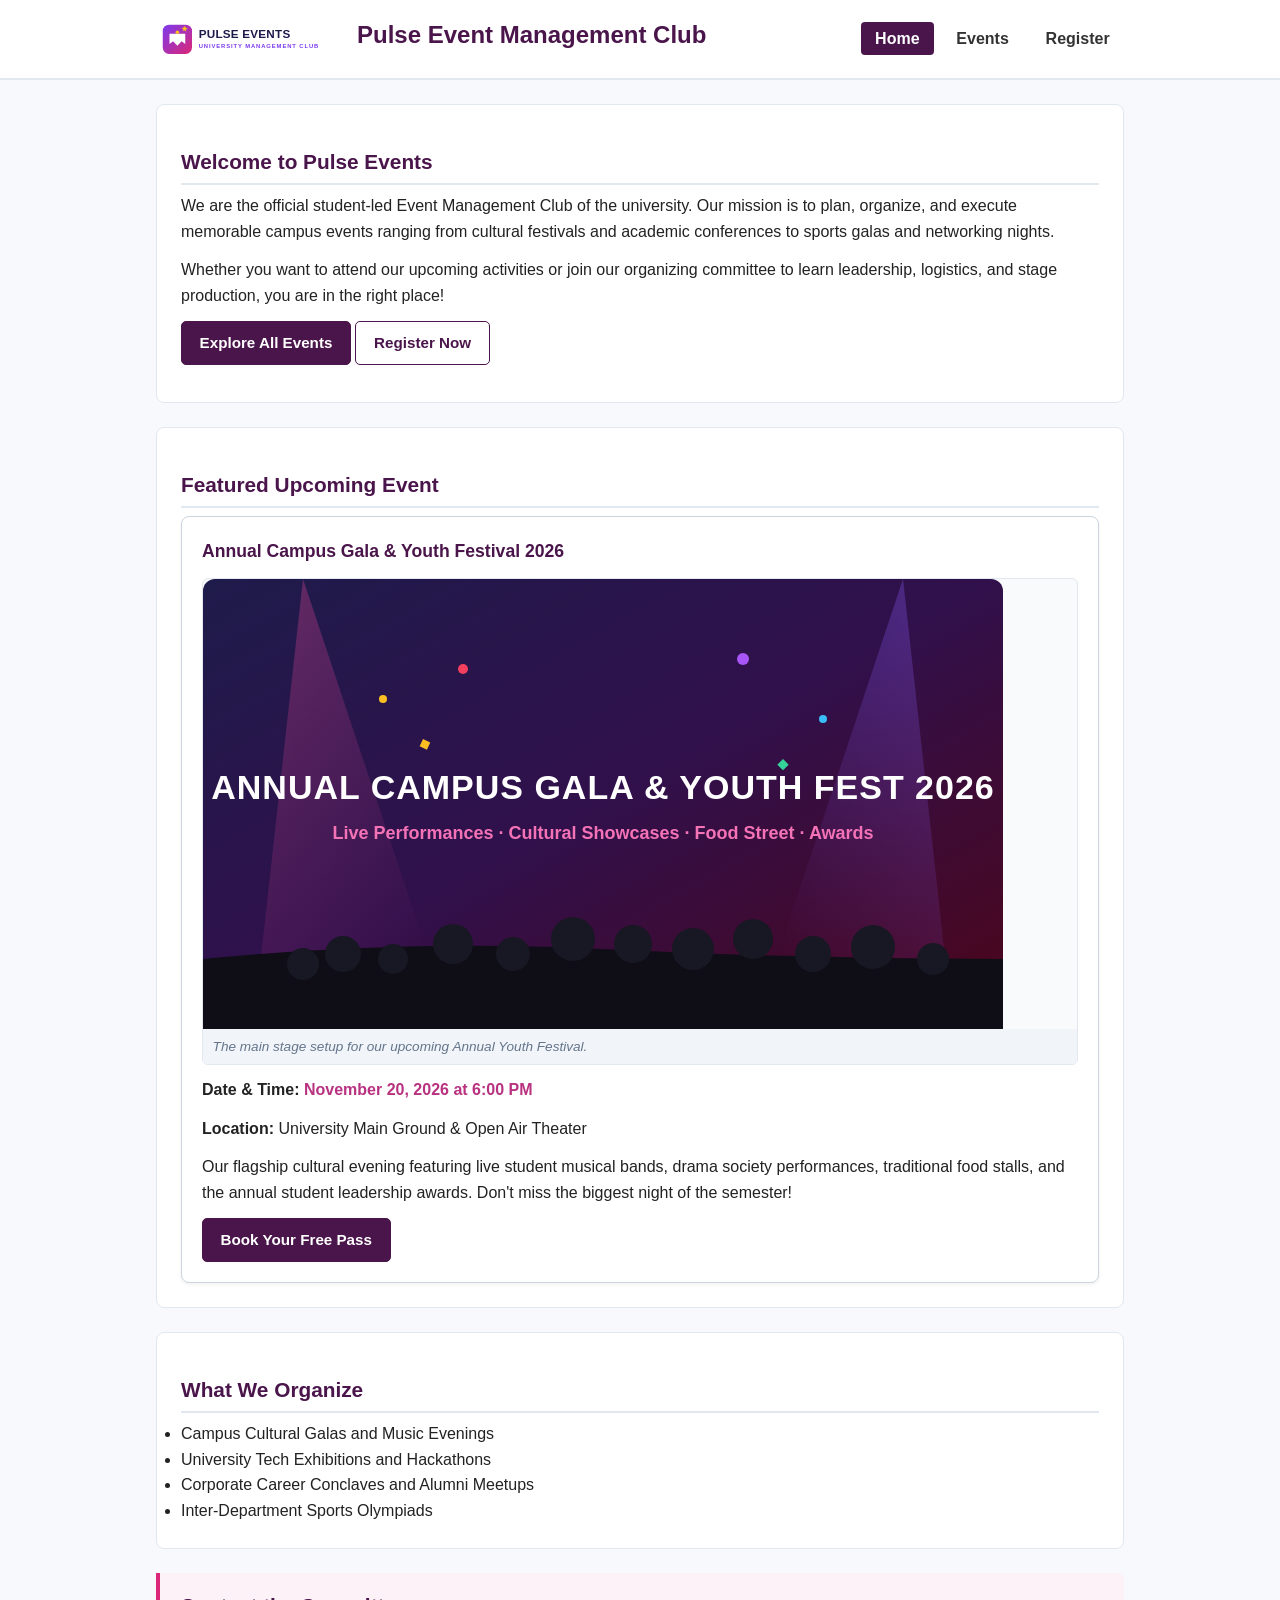
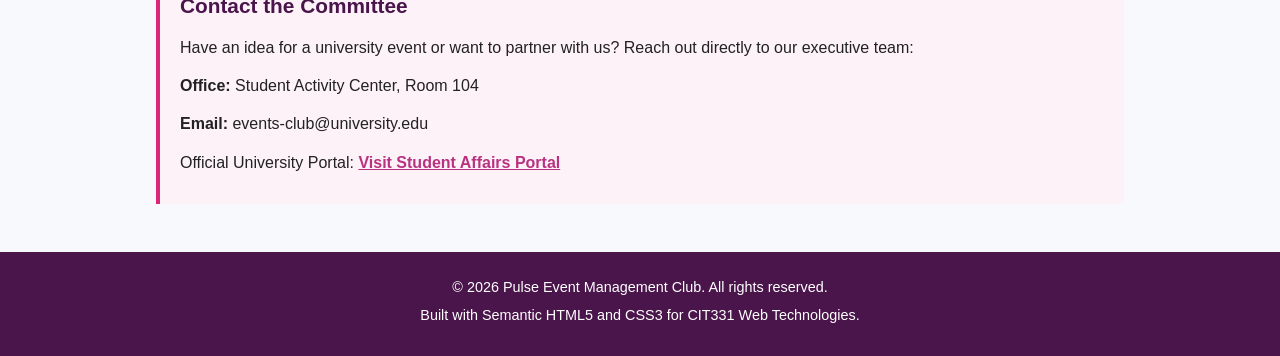
<file: index.html>
<!DOCTYPE html>
<html lang="en">
<head>
    <meta charset="UTF-8">
    <meta name="viewport" content="width=device-width, initial-scale=1.0">
    <title>Pulse Event Management Club | Home</title>
    <link rel="stylesheet" href="css/style.css">
</head>
<body>

    <!-- Header Section with Logo and Navigation -->
    <header>
        <div class="header-inner">
            <div class="club-brand">
                <img src="images/logo.svg" alt="Pulse Event Management Club Logo" class="logo">
                <h1>Pulse Event Management Club</h1>
            </div>
            <nav>
                <ul>
                    <li><a href="index.html" class="active">Home</a></li>
                    <li><a href="events.html">Events</a></li>
                    <li><a href="register.html">Register</a></li>
                </ul>
            </nav>
        </div>
    </header>

    <!-- Main Content (Only one main per page) -->
    <main>

        <!-- Club Introduction Section -->
        <section class="intro-section">
            <h2>Welcome to Pulse Events</h2>
            <p>
                We are the official student-led Event Management Club of the university. Our mission is to plan, organize, and execute memorable campus events ranging from cultural festivals and academic conferences to sports galas and networking nights.
            </p>
            <p>
                Whether you want to attend our upcoming activities or join our organizing committee to learn leadership, logistics, and stage production, you are in the right place!
            </p>
            <p>
                <a href="events.html" class="button">Explore All Events</a>
                <a href="register.html" class="button button-outline">Register Now</a>
            </p>
        </section>

        <!-- Featured Upcoming Event Section -->
        <section class="featured-section">
            <h2>Featured Upcoming Event</h2>
            
            <!-- Semantic Article for the Event -->
            <article class="featured-card">
                <h3>Annual Campus Gala &amp; Youth Festival 2026</h3>
                
                <figure>
                    <img src="images/featured-event.svg" alt="Celebration stage with lights and student audience at Annual Gala">
                    <figcaption>The main stage setup for our upcoming Annual Youth Festival.</figcaption>
                </figure>

                <p>
                    <strong>Date &amp; Time:</strong> 
                    <time datetime="2026-11-20T18:00">November 20, 2026 at 6:00 PM</time>
                </p>
                <p>
                    <strong>Location:</strong> University Main Ground &amp; Open Air Theater
                </p>
                <p>
                    Our flagship cultural evening featuring live student musical bands, drama society performances, traditional food stalls, and the annual student leadership awards. Don't miss the biggest night of the semester!
                </p>

                <a href="register.html" class="button">Book Your Free Pass</a>
            </article>
        </section>

        <!-- What We Do List Section -->
        <section class="services-section">
            <h2>What We Organize</h2>
            <ul>
                <li>Campus Cultural Galas and Music Evenings</li>
                <li>University Tech Exhibitions and Hackathons</li>
                <li>Corporate Career Conclaves and Alumni Meetups</li>
                <li>Inter-Department Sports Olympiads</li>
            </ul>
        </section>

        <!-- Aside Section: Committee Contact Box -->
        <aside class="contact-aside">
            <h2>Contact the Committee</h2>
            <p>Have an idea for a university event or want to partner with us? Reach out directly to our executive team:</p>
            <p><strong>Office:</strong> Student Activity Center, Room 104</p>
            <p><strong>Email:</strong> events-club@university.edu</p>
            <p>
                Official University Portal: 
                <a href="https://www.google.com" target="_blank" rel="noopener noreferrer">Visit Student Affairs Portal</a>
            </p>
        </aside>

    </main>

    <!-- Footer Section -->
    <footer>
        <p>&copy; 2026 Pulse Event Management Club. All rights reserved.</p>
        <p>Built with Semantic HTML5 and CSS3 for CIT331 Web Technologies.</p>
    </footer>

</body>
</html>
</file>
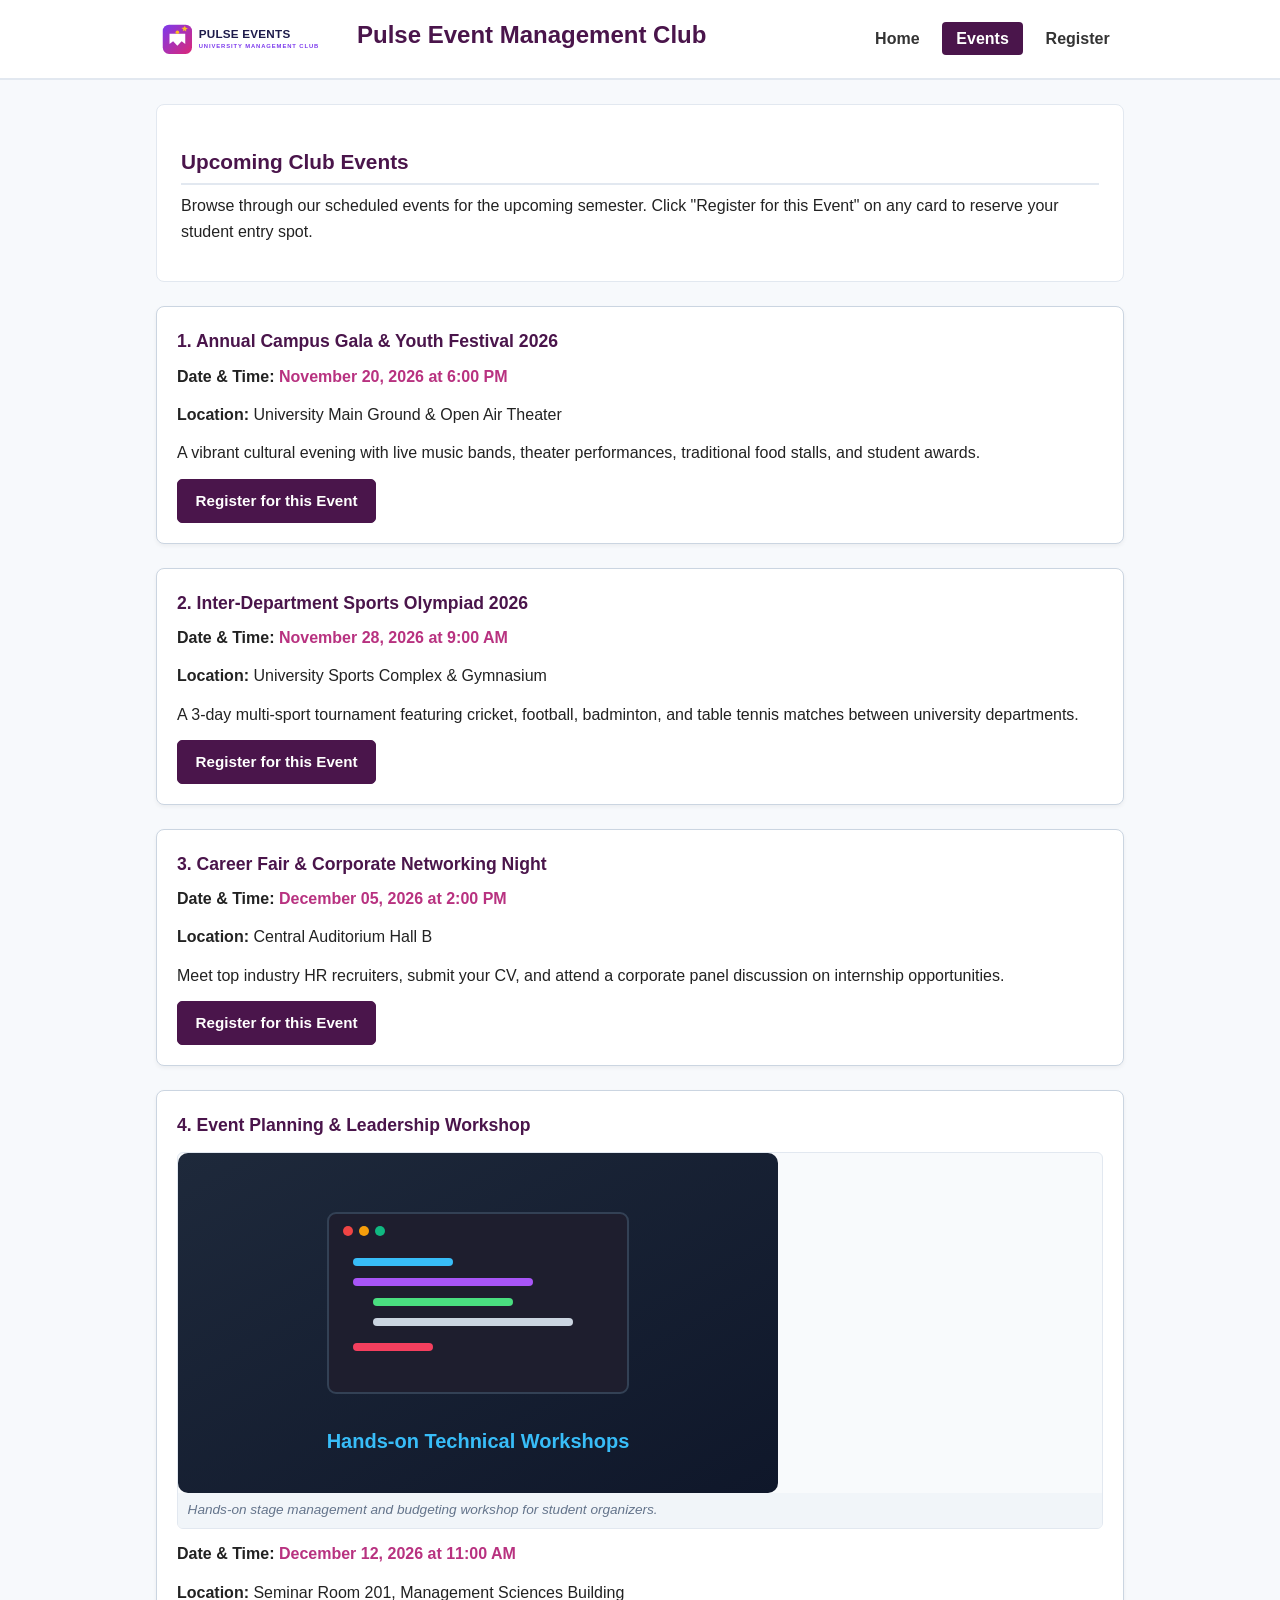
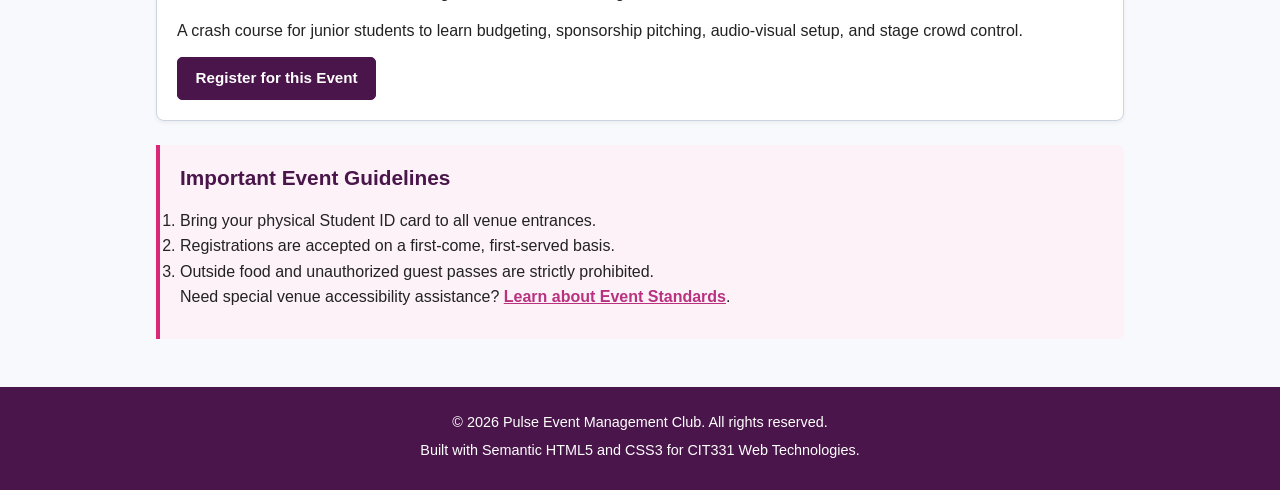
<file: event.html>
<!DOCTYPE html>
<html lang="en">
<head>
    <meta charset="UTF-8">
    <meta name="viewport" content="width=device-width, initial-scale=1.0">
    <title>Pulse Event Management Club | Events</title>
    <link rel="stylesheet" href="css/style.css">
</head>
<body>

    <!-- Header Section with Navigation -->
    <header>
        <div class="header-inner">
            <div class="club-brand">
                <img src="images/logo.svg" alt="Pulse Event Management Club Logo" class="logo">
                <h1>Pulse Event Management Club</h1>
            </div>
            <nav>
                <ul>
                    <li><a href="index.html">Home</a></li>
                    <li><a href="events.html" class="active">Events</a></li>
                    <li><a href="register.html">Register</a></li>
                </ul>
            </nav>
        </div>
    </header>

    <!-- Main Content -->
    <main>

        <section class="events-intro">
            <h2>Upcoming Club Events</h2>
            <p>
                Browse through our scheduled events for the upcoming semester. Click "Register for this Event" on any card to reserve your student entry spot.
            </p>
        </section>

        <!-- Events List Container with 4 Semantic Articles -->
        <section class="events-list">

            <!-- Event 1 -->
            <article class="event-card">
                <h3>1. Annual Campus Gala &amp; Youth Festival 2026</h3>
                <p>
                    <strong>Date &amp; Time:</strong> 
                    <time datetime="2026-11-20T18:00">November 20, 2026 at 6:00 PM</time>
                </p>
                <p>
                    <strong>Location:</strong> University Main Ground &amp; Open Air Theater
                </p>
                <p>
                    A vibrant cultural evening with live music bands, theater performances, traditional food stalls, and student awards.
                </p>
                <a href="register.html" class="button">Register for this Event</a>
            </article>

            <!-- Event 2 -->
            <article class="event-card">
                <h3>2. Inter-Department Sports Olympiad 2026</h3>
                <p>
                    <strong>Date &amp; Time:</strong> 
                    <time datetime="2026-11-28T09:00">November 28, 2026 at 9:00 AM</time>
                </p>
                <p>
                    <strong>Location:</strong> University Sports Complex &amp; Gymnasium
                </p>
                <p>
                    A 3-day multi-sport tournament featuring cricket, football, badminton, and table tennis matches between university departments.
                </p>
                <a href="register.html" class="button">Register for this Event</a>
            </article>

            <!-- Event 3 -->
            <article class="event-card">
                <h3>3. Career Fair &amp; Corporate Networking Night</h3>
                <p>
                    <strong>Date &amp; Time:</strong> 
                    <time datetime="2026-12-05T14:00">December 05, 2026 at 2:00 PM</time>
                </p>
                <p>
                    <strong>Location:</strong> Central Auditorium Hall B
                </p>
                <p>
                    Meet top industry HR recruiters, submit your CV, and attend a corporate panel discussion on internship opportunities.
                </p>
                <a href="register.html" class="button">Register for this Event</a>
            </article>

            <!-- Event 4 -->
            <article class="event-card">
                <h3>4. Event Planning &amp; Leadership Workshop</h3>
                
                <figure>
                    <img src="images/bootcamp.svg" alt="Illustration representing interactive leadership training session">
                    <figcaption>Hands-on stage management and budgeting workshop for student organizers.</figcaption>
                </figure>

                <p>
                    <strong>Date &amp; Time:</strong> 
                    <time datetime="2026-12-12T11:00">December 12, 2026 at 11:00 AM</time>
                </p>
                <p>
                    <strong>Location:</strong> Seminar Room 201, Management Sciences Building
                </p>
                <p>
                    A crash course for junior students to learn budgeting, sponsorship pitching, audio-visual setup, and stage crowd control.
                </p>
                <a href="register.html" class="button">Register for this Event</a>
            </article>

        </section>

        <!-- Aside for Event Guidelines & External Link -->
        <aside class="guidelines-aside">
            <h2>Important Event Guidelines</h2>
            <ol>
                <li>Bring your physical Student ID card to all venue entrances.</li>
                <li>Registrations are accepted on a first-come, first-served basis.</li>
                <li>Outside food and unauthorized guest passes are strictly prohibited.</li>
            </ol>
            <p>
                Need special venue accessibility assistance? 
                <a href="https://en.wikipedia.org/wiki/Event_management" target="_blank" rel="noopener noreferrer">Learn about Event Standards</a>.
            </p>
        </aside>

    </main>

    <!-- Footer Section -->
    <footer>
        <p>&copy; 2026 Pulse Event Management Club. All rights reserved.</p>
        <p>Built with Semantic HTML5 and CSS3 for CIT331 Web Technologies.</p>
    </footer>

</body>
</html>
</file>
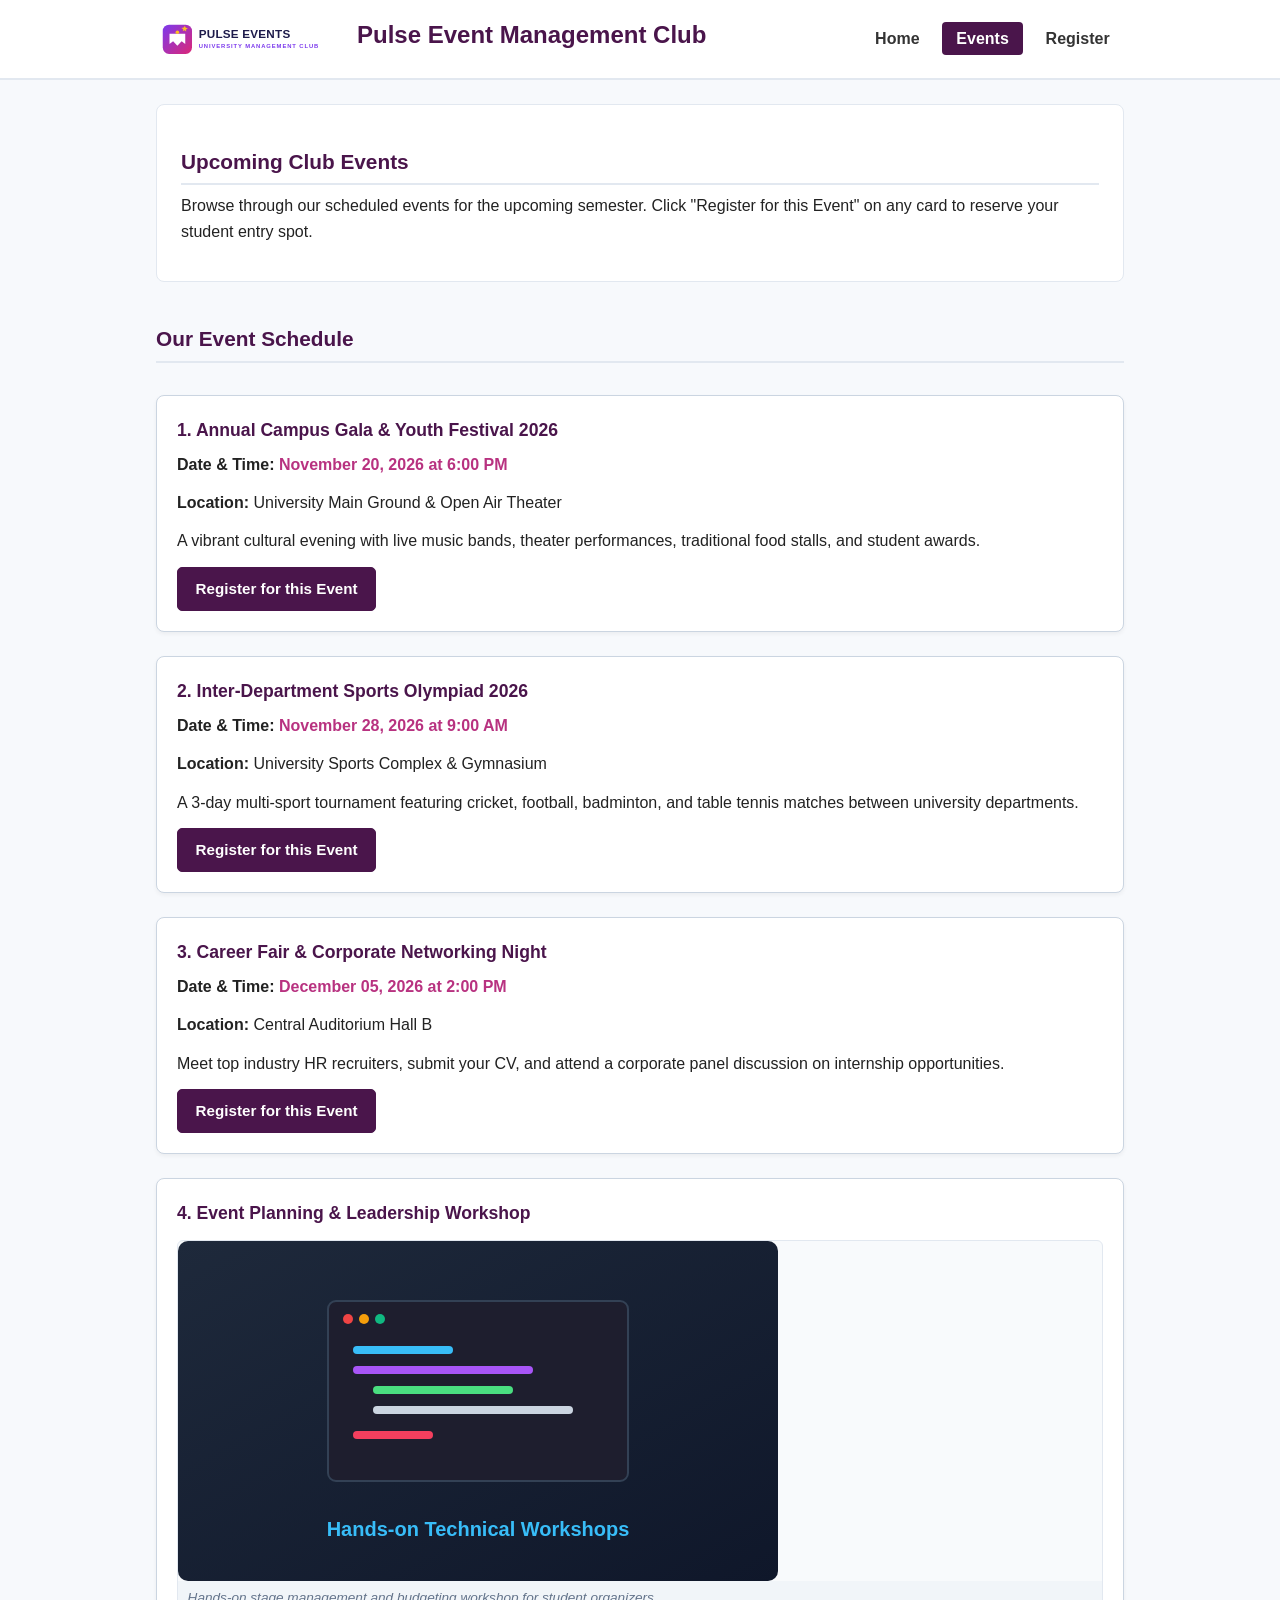
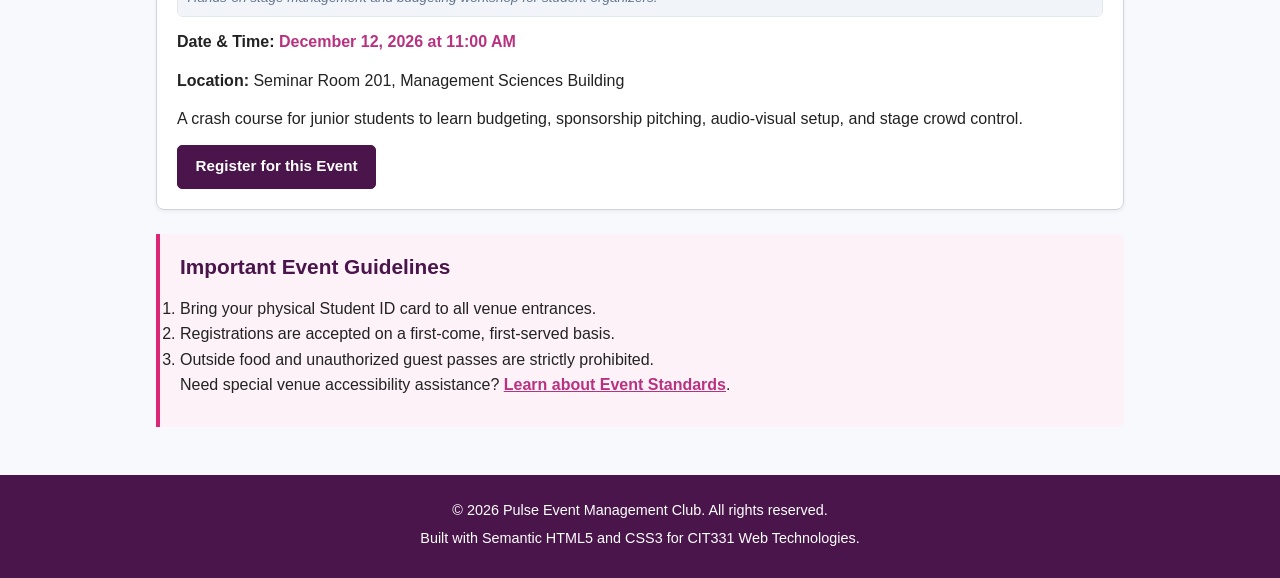
<file: events.html>
<!DOCTYPE html>
<html lang="en">
<head>
    <meta charset="UTF-8">
    <meta name="viewport" content="width=device-width, initial-scale=1.0">
    <title>Pulse Event Management Club | Events</title>
    <link rel="stylesheet" href="css/style.css">
</head>
<body>

    <!-- Header Section with Navigation -->
    <header>
        <div class="header-inner">
            <div class="club-brand">
                <img src="images/logo.svg" alt="Pulse Event Management Club Logo" class="logo">
                <h1>Pulse Event Management Club</h1>
            </div>
            <nav>
                <ul>
                    <li><a href="index.html">Home</a></li>
                    <li><a href="events.html" class="active">Events</a></li>
                    <li><a href="register.html">Register</a></li>
                </ul>
            </nav>
        </div>
    </header>

    <!-- Main Content -->
    <main>

        <section class="events-intro">
            <h2>Upcoming Club Events</h2>
            <p>
                Browse through our scheduled events for the upcoming semester. Click "Register for this Event" on any card to reserve your student entry spot.
            </p>
        </section>

        <!-- Events List Container with 4 Semantic Articles -->
        <section class="events-list">
            <h2 class="sr-only">Our Event Schedule</h2>

            <!-- Event 1 -->
            <article class="event-card">
                <h3>1. Annual Campus Gala &amp; Youth Festival 2026</h3>
                <p>
                    <strong>Date &amp; Time:</strong> 
                    <time datetime="2026-11-20T18:00">November 20, 2026 at 6:00 PM</time>
                </p>
                <p>
                    <strong>Location:</strong> University Main Ground &amp; Open Air Theater
                </p>
                <p>
                    A vibrant cultural evening with live music bands, theater performances, traditional food stalls, and student awards.
                </p>
                <a href="register.html" class="button">Register for this Event</a>
            </article>

            <!-- Event 2 -->
            <article class="event-card">
                <h3>2. Inter-Department Sports Olympiad 2026</h3>
                <p>
                    <strong>Date &amp; Time:</strong> 
                    <time datetime="2026-11-28T09:00">November 28, 2026 at 9:00 AM</time>
                </p>
                <p>
                    <strong>Location:</strong> University Sports Complex &amp; Gymnasium
                </p>
                <p>
                    A 3-day multi-sport tournament featuring cricket, football, badminton, and table tennis matches between university departments.
                </p>
                <a href="register.html" class="button">Register for this Event</a>
            </article>

            <!-- Event 3 -->
            <article class="event-card">
                <h3>3. Career Fair &amp; Corporate Networking Night</h3>
                <p>
                    <strong>Date &amp; Time:</strong> 
                    <time datetime="2026-12-05T14:00">December 05, 2026 at 2:00 PM</time>
                </p>
                <p>
                    <strong>Location:</strong> Central Auditorium Hall B
                </p>
                <p>
                    Meet top industry HR recruiters, submit your CV, and attend a corporate panel discussion on internship opportunities.
                </p>
                <a href="register.html" class="button">Register for this Event</a>
            </article>

            <!-- Event 4 -->
            <article class="event-card">
                <h3>4. Event Planning &amp; Leadership Workshop</h3>
                
                <figure>
                    <img src="images/bootcamp.svg" alt="Illustration representing interactive leadership training session">
                    <figcaption>Hands-on stage management and budgeting workshop for student organizers.</figcaption>
                </figure>

                <p>
                    <strong>Date &amp; Time:</strong> 
                    <time datetime="2026-12-12T11:00">December 12, 2026 at 11:00 AM</time>
                </p>
                <p>
                    <strong>Location:</strong> Seminar Room 201, Management Sciences Building
                </p>
                <p>
                    A crash course for junior students to learn budgeting, sponsorship pitching, audio-visual setup, and stage crowd control.
                </p>
                <a href="register.html" class="button">Register for this Event</a>
            </article>

        </section>

        <!-- Aside for Event Guidelines & External Link -->
        <aside class="guidelines-aside">
            <h2>Important Event Guidelines</h2>
            <ol>
                <li>Bring your physical Student ID card to all venue entrances.</li>
                <li>Registrations are accepted on a first-come, first-served basis.</li>
                <li>Outside food and unauthorized guest passes are strictly prohibited.</li>
            </ol>
            <p>
                Need special venue accessibility assistance? 
                <a href="https://en.wikipedia.org/wiki/Event_management" target="_blank" rel="noopener noreferrer">Learn about Event Standards</a>.
            </p>
        </aside>

    </main>

    <!-- Footer Section -->
    <footer>
        <p>&copy; 2026 Pulse Event Management Club. All rights reserved.</p>
        <p>Built with Semantic HTML5 and CSS3 for CIT331 Web Technologies.</p>
    </footer>

</body>
</html>
</file>
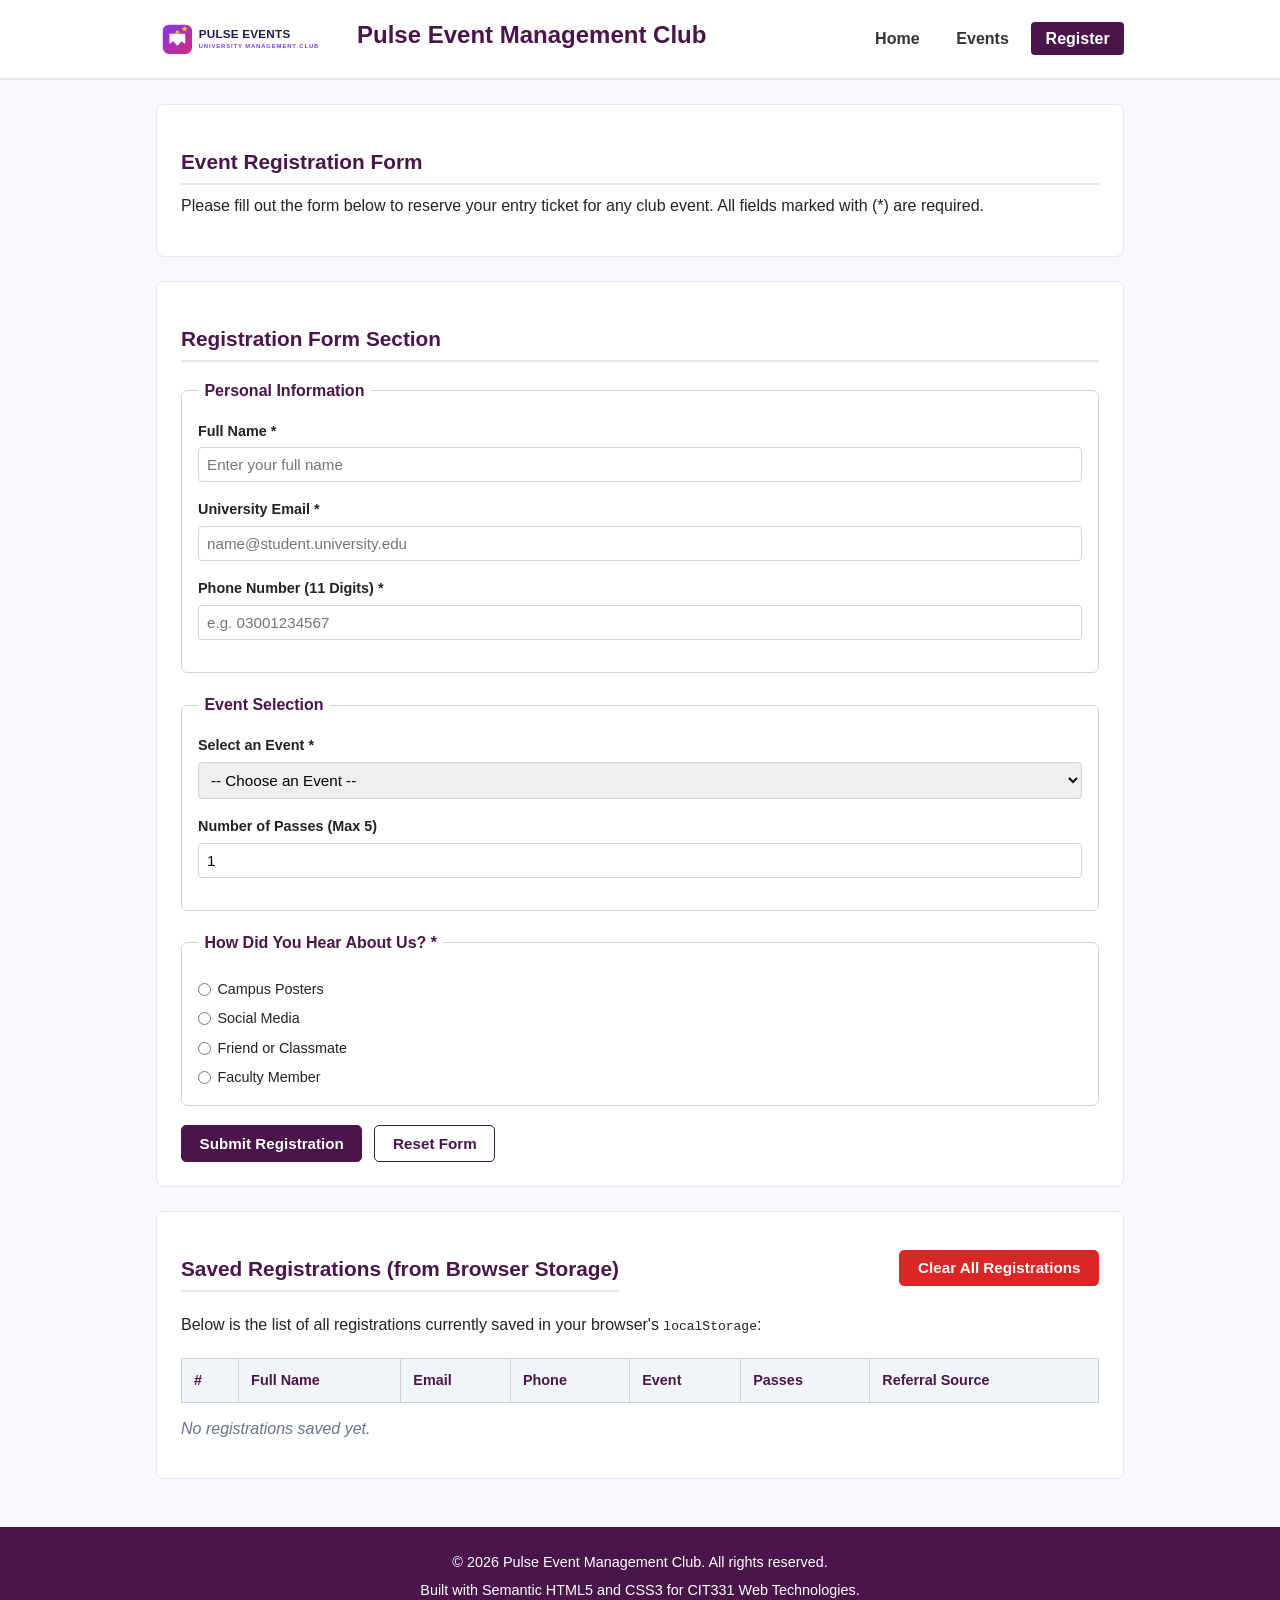
<file: register.html>
<!DOCTYPE html>
<html lang="en">
<head>
    <meta charset="UTF-8">
    <meta name="viewport" content="width=device-width, initial-scale=1.0">
    <title>Pulse Event Management Club | Register</title>
    <link rel="stylesheet" href="css/style.css">
</head>
<body>

     <!-- Header Section with Navigation -->
    <header>
        <div class="header-inner">
            <div class="club-brand">
                <img src="images/logo.svg" alt="Pulse Event Management Club Logo" class="logo">
                <h1>Pulse Event Management Club</h1>
            </div>
            <nav>
                <ul>
                    <li><a href="index.html">Home</a></li>
                    <li><a href="events.html">Events</a></li>
                    <li><a href="register.html" class="active">Register</a></li>
                </ul>
            </nav>
        </div>
    </header>

    <!-- Main Content -->
    <main>

        <section class="form-intro">
            <h2>Event Registration Form</h2>
            <p>Please fill out the form below to reserve your entry ticket for any club event. All fields marked with (*) are required.</p>
        </section>

        <!-- Registration Form -->
        <section class="form-container">
            <h2 class="sr-only">Registration Form Section</h2>
            <form id="registrationForm">

                <!-- Fieldset 1: Personal Information -->
                <fieldset>
                    <legend>Personal Information</legend>

                    <div class="form-field">
                        <label for="fullName">Full Name *</label>
                        <input type="text" id="fullName" name="fullName" required minlength="3" placeholder="Enter your full name">
                    </div>

                    <div class="form-field">
                        <label for="studentEmail">University Email *</label>
                        <input type="email" id="studentEmail" name="studentEmail" required placeholder="name@student.university.edu">
                    </div>

                    <div class="form-field">
                        <label for="phoneNumber">Phone Number (11 Digits) *</label>
                        <input type="tel" id="phoneNumber" name="phoneNumber" required pattern="[0-9]{11}" placeholder="e.g. 03001234567">
                    </div>
                </fieldset>

                <!-- Fieldset 2: Event Choice & Attendees -->
                <fieldset>
                    <legend>Event Selection</legend>

                    <div class="form-field">
                        <label for="eventSelect">Select an Event *</label>
                        <select id="eventSelect" name="eventSelect" required>
                            <option value="">-- Choose an Event --</option>
                            <option value="Annual Campus Gala & Youth Festival">Annual Campus Gala &amp; Youth Festival 2026</option>
                            <option value="Inter-Department Sports Olympiad">Inter-Department Sports Olympiad 2026</option>
                            <option value="Career Fair & Corporate Networking Night">Career Fair &amp; Corporate Networking Night</option>
                            <option value="Event Planning & Leadership Workshop">Event Planning &amp; Leadership Workshop</option>
                        </select>
                    </div>

                    <div class="form-field">
                        <label for="ticketCount">Number of Passes (Max 5)</label>
                        <input type="number" id="ticketCount" name="ticketCount" min="1" max="5" value="1">
                    </div>
                </fieldset>

                <!-- Fieldset 3: Referral Radio Buttons -->
                <fieldset>
                    <legend>How Did You Hear About Us? *</legend>
                    <div class="radio-options">
                        <label for="referralPoster">
                            <input type="radio" id="referralPoster" name="referral" value="Campus Posters" required>
                            Campus Posters
                        </label>

                        <label for="referralSocial">
                            <input type="radio" id="referralSocial" name="referral" value="Social Media">
                            Social Media
                        </label>

                        <label for="referralFriend">
                            <input type="radio" id="referralFriend" name="referral" value="Friend or Classmate">
                            Friend or Classmate
                        </label>

                        <label for="referralFaculty">
                            <input type="radio" id="referralFaculty" name="referral" value="Faculty Member">
                            Faculty Member
                        </label>
                    </div>
                </fieldset>

                <!-- Submit Button -->
                <div class="form-actions">
                    <button type="submit" class="button">Submit Registration</button>
                    <button type="reset" class="button button-outline">Reset Form</button>
                </div>

            </form>

            <!-- Success Confirmation Message -->
            <div id="confirmationMessage" class="confirmation-box"></div>
        </section>

        <!-- Saved Registrations Section (Loaded from localStorage) -->
        <section class="saved-registrations-section">
            <div class="saved-header">
                <h2>Saved Registrations (from Browser Storage)</h2>
                <button id="clearAllBtn" type="button" class="button button-danger">Clear All Registrations</button>
            </div>

            <p>Below is the list of all registrations currently saved in your browser's <code>localStorage</code>:</p>

            <div class="table-wrapper">
                <table id="registrationsTable">
                    <thead>
                        <tr>
                            <th>#</th>
                            <th>Full Name</th>
                            <th>Email</th>
                            <th>Phone</th>
                            <th>Event</th>
                            <th>Passes</th>
                            <th>Referral Source</th>
                        </tr>
                    </thead>
                    <tbody id="registrationsList">
                        <!-- Rows injected dynamically via JavaScript -->
                    </tbody>
                </table>
            </div>

            <p id="noDataText" class="empty-message">No registrations saved yet.</p>
        </section>

    </main>

    <!-- Footer Section -->
    <footer>
        <p>&copy; 2026 Pulse Event Management Club. All rights reserved.</p>
        <p>Built with Semantic HTML5 and CSS3 for CIT331 Web Technologies.</p>
    </footer>

    <!-- Short plain JavaScript for form and localStorage -->
    <script src="js/register.js"></script>

</body>
</html>
</file>
<file: css/style.css>
/* ==========================================================================
   CIT331 - Assignment 1: Web Technologies
   Club Event Website Stylesheet: Pulse Event Management Club
   File: css/style.css
   ========================================================================== */

/* --------------------------------------------------------------------------
   1. Box Model & Reset (Universal Selector)
   -------------------------------------------------------------------------- */
* {
    box-sizing: border-box; /* Applied to all elements */
    margin: 0;
    padding: 0;
}

/* --------------------------------------------------------------------------
   2. Element Selectors (Base Typography & Body)
   -------------------------------------------------------------------------- */
body {
    font-family: Arial, Helvetica, sans-serif; /* Clean readable font stack */
    line-height: 1.6;
    color: #222222; /* High contrast dark text */
    background-color: #f7f9fc; /* Soft light background */
}

/* Grouping Selector: h1, h2, h3 */
h1, h2, h3 {
    color: #4a154b; /* Deep event purple */
    margin-bottom: 0.5rem;
}

h1 {
    font-size: 1.5rem;
}

h2 {
    font-size: 1.3rem;
    border-bottom: 2px solid #e2e8f0;
    padding-bottom: 0.3rem;
    margin-top: 1rem;
}

h3 {
    font-size: 1.1rem;
}

p {
    margin-bottom: 0.8rem;
}

img {
    max-width: 100%;
    height: auto;
    display: block;
}

/* Semantic <time> Element */
time {
    font-weight: bold;
    color: #b83280;
}

/* --------------------------------------------------------------------------
   3. Header & Navigation (Flexbox Layout)
   -------------------------------------------------------------------------- */
header {
    background-color: #ffffff;
    border-bottom: 2px solid #e2e8f0;
}

.header-inner {
    max-width: 1000px;
    margin: 0 auto;
    padding: 1rem;
    display: flex; /* Flexbox */
    justify-content: space-between;
    align-items: center;
    flex-wrap: wrap;
    gap: 1rem;
}

.club-brand {
    display: flex;
    align-items: center;
    gap: 0.75rem;
}

.logo {
    height: 45px;
    width: auto;
}

/* Descendant Selector: nav a */
nav a {
    text-decoration: none;
    color: #333333;
    font-weight: bold;
    padding: 0.5rem 0.9rem;
    border-radius: 4px;
    transition: background-color 0.2s ease, color 0.2s ease; /* Transition */
}

/* Child Selector: nav > ul */
nav > ul {
    list-style: none;
    display: flex; /* Flexbox */
    gap: 0.5rem;
}

/* Pseudo-class: :hover */
nav a:hover {
    background-color: #f1f5f9;
    color: #b83280;
}

/* Class Selector: .active */
.active {
    background-color: #4a154b !important;
    color: #ffffff !important;
}

/* Focus Pseudo-class for Keyboard Accessibility */
a:focus,
button:focus,
input:focus,
select:focus {
    outline: 2px solid #4a154b;
}

/* --------------------------------------------------------------------------
   4. Main Content Layout
   -------------------------------------------------------------------------- */
main {
    max-width: 1000px;
    margin: 1.5rem auto 3rem auto;
    padding: 0 1rem;
}

/* Generic Section Spacing */
section {
    background-color: #ffffff;
    border: 1px solid #e2e8f0;
    border-radius: 8px;
    padding: 1.5rem;
    margin-bottom: 1.5rem;
}

/* --------------------------------------------------------------------------
   5. Event Cards (Flexbox & Box Model)
   -------------------------------------------------------------------------- */
.events-list {
    display: flex; /* Flexbox Layout for events */
    flex-direction: column;
    gap: 1.5rem;
    background: transparent;
    border: none;
    padding: 0;
}

/* Event Card Box Model: margin, padding, border, border-radius */
.event-card,
.featured-card {
    background-color: #ffffff;
    border: 1px solid #cbd5e1;
    border-radius: 8px;
    padding: 1.25rem;
    box-shadow: 0 2px 4px rgba(0, 0, 0, 0.05);
    transition: transform 0.2s ease, box-shadow 0.2s ease; /* Bonus transition */
}

.event-card:hover,
.featured-card:hover {
    transform: translateY(-2px);
    box-shadow: 0 4px 8px rgba(0, 0, 0, 0.1);
}

/* Figure & Figcaption */
figure {
    margin: 0.8rem 0;
    border: 1px solid #e2e8f0;
    border-radius: 6px;
    overflow: hidden;
    background-color: #f8fafc;
}

figcaption {
    padding: 0.4rem 0.6rem;
    font-size: 0.85rem;
    color: #64748b;
    font-style: italic;
    background-color: #f1f5f9;
}

/* --------------------------------------------------------------------------
   6. Buttons
   -------------------------------------------------------------------------- */
.button {
    display: inline-block;
    padding: 0.55rem 1.1rem;
    font-size: 0.95rem;
    font-weight: bold;
    text-decoration: none;
    border-radius: 5px;
    border: 1px solid #4a154b;
    background-color: #4a154b;
    color: #ffffff;
    cursor: pointer;
    transition: background-color 0.2s ease;
}

.button:hover {
    background-color: #320d33;
}

.button-outline {
    background-color: transparent;
    color: #4a154b;
}

.button-outline:hover {
    background-color: #f3e8ff;
}

.button-danger {
    background-color: #dc2626;
    border-color: #dc2626;
}

.button-danger:hover {
    background-color: #b91c1c;
}

/* --------------------------------------------------------------------------
   7. Aside Box & Attribute Selector
   -------------------------------------------------------------------------- */
aside {
    background-color: #fdf2f8;
    border-left: 4px solid #db2777;
    border-radius: 0 6px 6px 0;
    padding: 1rem 1.25rem;
    margin-bottom: 1.5rem;
}

aside h2 {
    border-bottom: none;
    margin-top: 0;
}

/* Attribute Selector: a[href^="https"] */
a[href^="https"] {
    color: #b83280;
    font-weight: bold;
    text-decoration: underline;
}

/* --------------------------------------------------------------------------
   8. Form Styles (register.html)
   -------------------------------------------------------------------------- */
/* ID Selector */
#registrationForm {
    margin-top: 1rem;
}

fieldset {
    border: 1px solid #cbd5e1;
    border-radius: 6px;
    padding: 1rem;
    margin-bottom: 1.2rem;
}

legend {
    font-weight: bold;
    color: #4a154b;
    padding: 0 0.4rem;
}

.form-field {
    margin-bottom: 1rem;
    display: flex;
    flex-direction: column;
    gap: 0.3rem;
}

label {
    font-weight: bold;
    font-size: 0.9rem;
}

/* Attribute Selectors for Inputs */
input[type="text"],
input[type="email"],
input[type="tel"],
input[type="number"],
select {
    padding: 0.5rem;
    font-size: 0.95rem;
    border: 1px solid #cbd5e1;
    border-radius: 4px;
    width: 100%;
}

.radio-options {
    display: flex;
    flex-direction: column;
    gap: 0.4rem;
    margin-top: 0.4rem;
}

.radio-options label {
    font-weight: normal;
    display: flex;
    align-items: center;
    gap: 0.4rem;
    cursor: pointer;
}

.form-actions {
    display: flex;
    gap: 0.75rem;
    margin-top: 1rem;
}

/* Confirmation Box */
.confirmation-box {
    display: none;
    padding: 0.8rem 1rem;
    background-color: #dcfce7;
    border: 1px solid #22c55e;
    color: #14532d;
    border-radius: 6px;
    margin-top: 1rem;
    font-weight: bold;
}

/* --------------------------------------------------------------------------
   9. Saved Registrations Table & Empty State
   -------------------------------------------------------------------------- */
.saved-header {
    display: flex;
    justify-content: space-between;
    align-items: center;
    flex-wrap: wrap;
    gap: 0.5rem;
    margin-bottom: 0.75rem;
}

.table-wrapper {
    overflow-x: auto; /* Responsive table */
}

table {
    width: 100%;
    border-collapse: collapse;
    margin-top: 0.5rem;
}

th, td {
    border: 1px solid #cbd5e1;
    padding: 0.6rem 0.75rem;
    text-align: left;
    font-size: 0.9rem;
}

th {
    background-color: #f1f5f9;
    color: #4a154b;
}

/* Pseudo-class: :nth-child(even) */
tbody tr:nth-child(even) {
    background-color: #f8fafc;
}

.empty-message {
    color: #64748b;
    font-style: italic;
    margin-top: 0.8rem;
}

/* --------------------------------------------------------------------------
   10. Footer
   -------------------------------------------------------------------------- */
footer {
    background-color: #4a154b;
    color: #ffffff;
    text-align: center;
    padding: 1.5rem 1rem;
    margin-top: 2rem;
    font-size: 0.9rem;
}

footer p {
    margin-bottom: 0.3rem;
}

/* --------------------------------------------------------------------------
   11. Responsive Design (@media query for Mobile)
   -------------------------------------------------------------------------- */
@media (max-width: 768px) {
    .header-inner {
        flex-direction: column;
        align-items: flex-start;
    }

    nav > ul {
        width: 100%;
        flex-wrap: wrap;
    }

    .form-actions {
        flex-direction: column;
    }

    .button {
        width: 100%;
        text-align: center;
    }
}

/* --------------------------------------------------------------------------
   12. Bonus: Dark Mode Scheme (prefers-color-scheme: dark)
   -------------------------------------------------------------------------- */
@media (prefers-color-scheme: dark) {
    body {
        background-color: #121212;
        color: #e0e0e0;
    }

    header, section, .event-card, .featured-card {
        background-color: #1e1e1e;
        border-color: #333333;
    }

    h1, h2, h3, legend {
        color: #f472b6;
    }

    input, select {
        background-color: #2a2a2a;
        color: #ffffff;
        border-color: #444444;
    }

    th {
        background-color: #2a2a2a;
        color: #f472b6;
    }

    tbody tr:nth-child(even) {
        background-color: #181818;
    }
}
</file>
